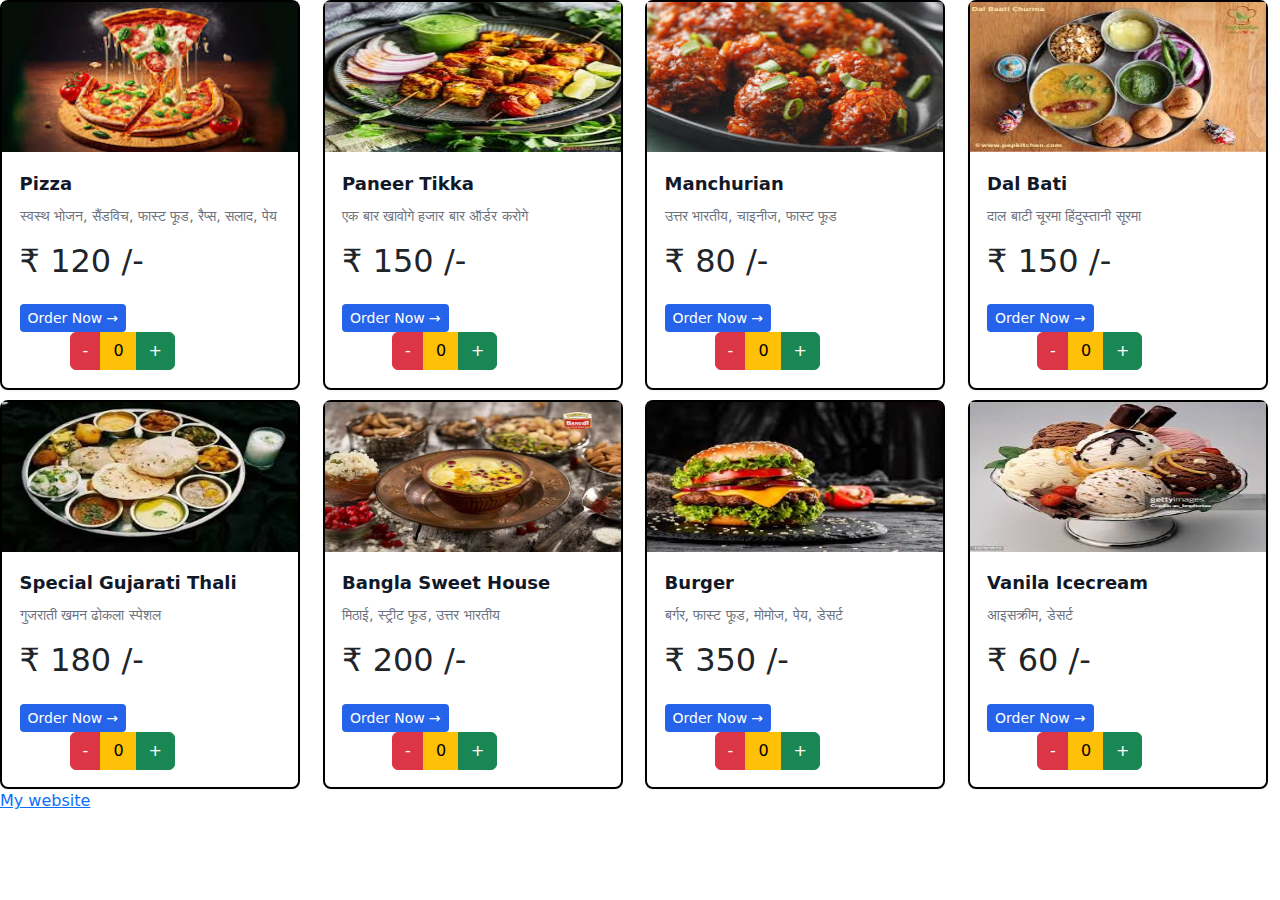
<file: Zomato/connector.html>
<!DOCTYPE html>
<html>

<head>
    <link href="https://cdn.jsdelivr.net/npm/bootstrap@5.3.3/dist/css/bootstrap.min.css" rel="stylesheet" integrity="sha384-QWTKZyjpPEjISv5WaRU9OFeRpok6YctnYmDr5pNlyT2bRjXh0JMhjY6hW+ALEwIH" crossorigin="anonymous">
    <title>Document</title>
    <style>
        .card {
            max-width: 300px;
            border-radius: 0.5rem;
            background-color: #fff;
            box-shadow: 0 1px 2px 0 rgba(0, 0, 0, 0.05);
            border: 2px solid black;
        }

        .card a {
            text-decoration: none
        }

        .content {
            padding: 1.1rem;
        }

        .image {
            /* object-fit: cover; */
            width: 100%;
            height: 150px;
        }

        .title {
            color: #111827;
            font-size: 1.125rem;
            line-height: 1.75rem;
            font-weight: 600;
        }

        .desc {
            margin-top: 0.5rem;
            color: #6B7280;
            font-size: 0.875rem;
            line-height: 1.25rem;
        }

        .action {
            display: inline-flex;
            margin-top: 1rem;
            color: #ffffff;
            font-size: 0.875rem;
            line-height: 1.25rem;
            font-weight: 500;
            align-items: center;
            gap: 0.25rem;
            background-color: #2563EB;
            padding: 4px 8px;
            border-radius: 4px;
        }

        .action span {
            transition: .3s ease;
        }

        .action:hover span {
            transform: translateX(4px);
        }

        .grid {
            display: grid;
            grid-template-columns: repeat(4, 1fr);
            gap: 10px;
        }
        @media (max-width: 992px) {
            .grid {
                grid-template-columns: repeat(2, 1fr);
            }
        }

        @media (max-width: 576px) {
            .grid {
                grid-template-columns: 1fr;
            }
        }


        .btn-group {
            margin-left: 50px;
        }
    </style>
</head>

<body>
    <div class="grid">
        <div class="card">
            <div><img class="image" src="Images/pizza.jpeg" alt=""></div>
            <div class="content">
                <a href="#">
                    <span class="title">
                        Pizza
                    </span>
                </a>

                <p class="desc">
                    स्वस्थ भोजन, सैंडविच, फास्ट फूड, रैप्स, सलाद, पेय
                </p>
                <h2> ₹ 120 /-</h2>

                <a class="action" href="#">
                    Order Now
                    <span aria-hidden="true">
                        →
                    </span>
                </a>
                <div class="btn-group" class="quantity" role="group" aria-label="Basic mixed styles example">
                    <button type="button" class="btn btn-danger" onclick="handle(this, -1)">-</button>
                    <button type="button" class="btn btn-warning any">0</button>
                    <button type="button" class="btn btn-success" onclick="handle(this, 1)">+</button>
                </div>
            </div>
        </div>

        <div class="card">
            <div><img class="image" src="Images/panir.jpeg" alt=""></div>
            <div class="content">
                <a href="#">
                    <span class="title">
                        Paneer Tikka
                    </span>
                </a>

                <p class="desc">
                    एक बार खावोगे हजार बार ऑर्डर करोगे
                </p>
                <h2> ₹ 150 /-</h2>

                <a class="action" href="#">
                    Order Now
                    <span aria-hidden="true">
                        →
                    </span>
                </a>
                <div class="btn-group" class="quantity" role="group" aria-label="Basic mixed styles example">
                    <button type="button" class="btn btn-danger" onclick="handle(this, -1)">-</button>
                    <button type="button" class="btn btn-warning any">0</button>
                    <button type="button" class="btn btn-success" onclick="handle(this, 1)">+</button>
                </div>
            </div>
        </div>

        <div class="card">
            <div><img class="image" src="Images/manchurian.jpeg" alt=""></div>
            <div class="content">
                <a href="#">
                    <span class="title">
                        Manchurian
                    </span>
                </a>

                <p class="desc">
                    उत्तर भारतीय, चाइनीज, फास्ट फूड </p>
                <h2> ₹ 80 /-</h2>

                <a class="action" href="#">
                    Order Now
                    <span aria-hidden="true">
                        →
                    </span>
                </a>
                <div class="btn-group" class="quantity" role="group" aria-label="Basic mixed styles example">
                    <button type="button" class="btn btn-danger" onclick="handle(this, -1)">-</button>
                    <button type="button" class="btn btn-warning any">0</button>
                    <button type="button" class="btn btn-success" onclick="handle(this, 1)">+</button>
                </div>
            </div>
        </div>

        <div class="card">
            <div><img class="image" src="Images/dal.jpeg" alt=""></div>
            <div class="content">
                <a href="#">
                    <span class="title">
                        Dal Bati
                    </span>
                </a>

                <p class="desc">
                    दाल बाटी चूरमा हिंदुस्तानी सूरमा
                </p>
                <h2> ₹ 150 /-</h2>

                <a class="action" href="#">
                    Order Now
                    <span aria-hidden="true">
                        →
                    </span>
                </a>
                <div class="btn-group" class="quantity" role="group" aria-label="Basic mixed styles example">
                    <button type="button" class="btn btn-danger" onclick="handle(this, -1)">-</button>
                    <button type="button" class="btn btn-warning any">0</button>
                    <button type="button" class="btn btn-success" onclick="handle(this, 1)">+</button>
                </div>
            </div>
        </div>

        <div class="card">
            <div><img class="image" src="Images/gujarati.jpeg" alt=""></div>
            <div class="content">
                <a href="#">
                    <span class="title">
                        Special Gujarati Thali
                    </span>
                </a>

                <p class="desc">
                    गुजराती खमन ढोकला स्पेशल
                </p>
                <h2> ₹ 180 /-</h2>

                <a class="action" href="#">
                    Order Now
                    <span aria-hidden="true">
                        →
                    </span>
                </a>
                <div class="btn-group" class="quantity" role="group" aria-label="Basic mixed styles example">
                    <button type="button" class="btn btn-danger" onclick="handle(this, -1)">-</button>
                    <button type="button" class="btn btn-warning any">0</button>
                    <button type="button" class="btn btn-success" onclick="handle(this, 1)">+</button>
                </div>
            </div>
        </div>

        <div class="card">
            <div><img class="image" src="Images/sweet.avif" alt=""></div>
            <div class="content">
                <a href="#">
                    <span class="title">
                        Bangla Sweet House
                    </span>
                </a>

                <p class="desc">
                    मिठाई, स्ट्रीट फूड, उत्तर भारतीय
                </p>
                <h2> ₹ 200 /-</h2>

                <a class="action" href="#">
                    Order Now
                    <span aria-hidden="true">
                        →
                    </span>
                </a>
                <div class="btn-group" class="quantity" role="group" aria-label="Basic mixed styles example">
                    <button type="button" class="btn btn-danger" onclick="handle(this, -1)">-</button>
                    <button type="button" class="btn btn-warning any">0</button>
                    <button type="button" class="btn btn-success" onclick="handle(this, 1)">+</button>
                </div>
            </div>
        </div>

        <div class="card">
            <div><img class="image" src="Images/burger.jpeg" alt=""></div>
            <div class="content">
                <a href="#">
                    <span class="title">
                        Burger
                    </span>
                </a>

                <p class="desc">
                    बर्गर, फास्ट फूड, मोमोज, पेय, डेसर्ट
                </p>
                <h2> ₹ 350 /-</h2>

                <a class="action" href="#">
                    Order Now
                    <span aria-hidden="true">
                        →
                    </span>
                </a>
                <div class="btn-group" class="quantity" role="group" aria-label="Basic mixed styles example">
                    <button type="button" class="btn btn-danger" onclick="handle(this, -1)">-</button>
                    <button type="button" class="btn btn-warning any">0</button>
                    <button type="button" class="btn btn-success" onclick="handle(this, 1)">+</button>
                </div>
            </div>
        </div>

        <div class="card">
            <div><img class="image" src="Images/icecream.jpeg" alt=""></div>
            <div class="content">
                <a href="#">
                    <span class="title">
                        Vanila Icecream
                    </span>
                </a>

                <p class="desc">
                    आइसक्रीम, डेसर्ट
                </p>
                <h2> ₹ 60 /-</h2>

                <a class="action" href="#">
                    Order Now
                    <span aria-hidden="true">
                        →
                    </span>
                </a>
                <div class="btn-group" class="quantity" role="group" aria-label="Basic mixed styles example">
                    <button type="button" class="btn btn-danger" onclick="handle(this, -1)">-</button>
                    <button type="button" class="btn btn-warning any">0</button>
                    <button type="button" class="btn btn-success" onclick="handle(this, 1)">+</button>
                </div>
            </div>
        </div>
    </div>
    <a href="http://127.0.0.1:5500/index.html">My website</a>
    <script src="https://cdn.jsdelivr.net/npm/bootstrap@5.3.3/dist/js/bootstrap.bundle.min.js" integrity="sha384-YvpcrYf0tY3lHB60NNkmXc5s9fDVZLESaAA55NDzOxhy9GkcIdslK1eN7N6jIeHz" crossorigin="anonymous"></script>
    <script>
        function handle(button, increment) {
            let countElement = button.parentElement.querySelector('.any');
            let count = parseInt(countElement.innerText);
            count += increment;
            if (count >= 0) {
                countElement.innerText = count;
            }
        }
    </script>
</body>

</html>
</file>
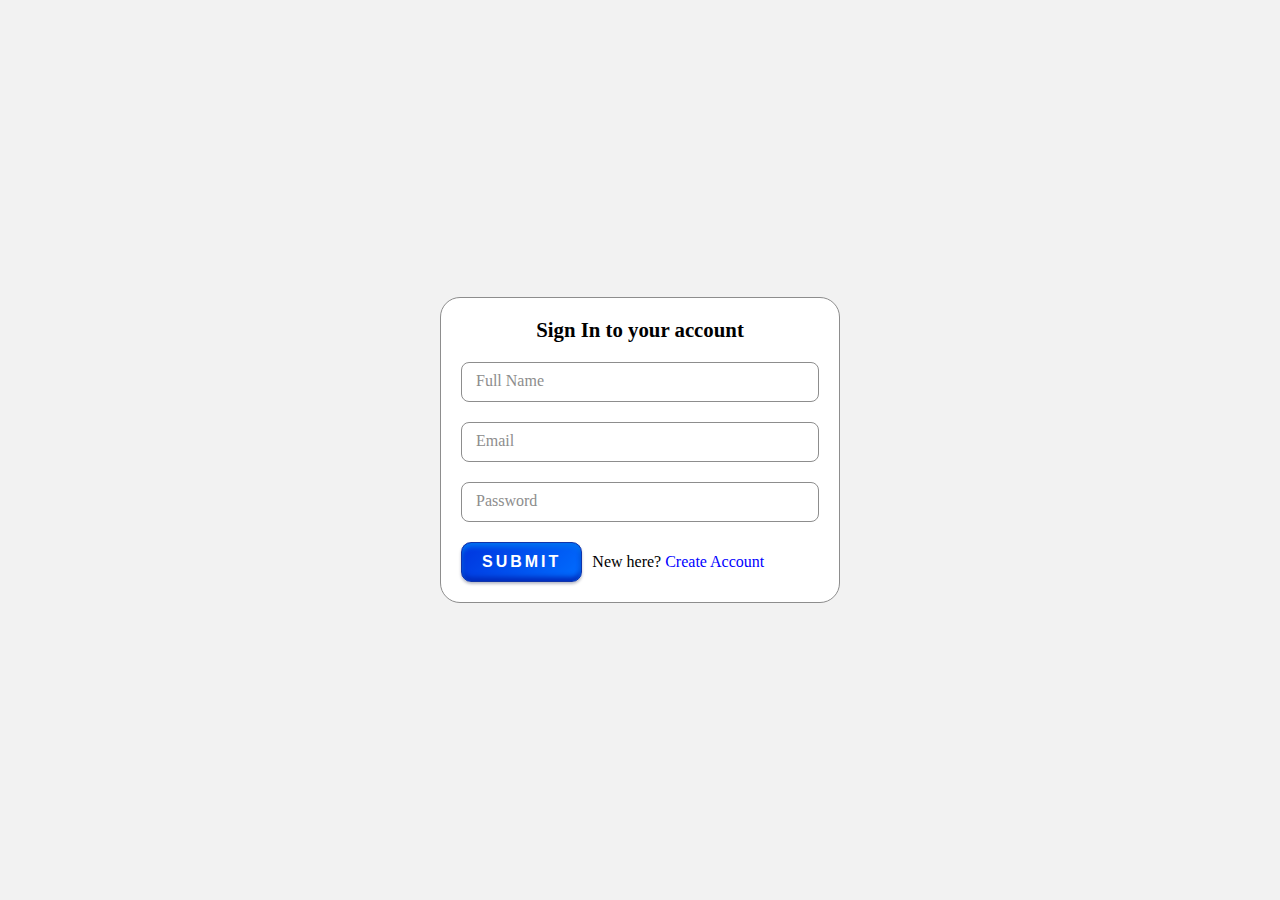
<file: Zomato/signin.html>
<!DOCTYPE html>
<html>
  <head>
    <title>Document</title>
    <style>
      * {
        box-sizing: border-box;
        margin: 0;
        padding: 0;
      }

      body {
        display: flex;
        align-items: center;
        justify-content: center;
        min-height: 100vh;
        background-color: #f2f2f2;
      }

      .container {
        border: solid 1px #8d8d8d;
        padding: 20px;
        border-radius: 20px;
        background-color: #fff;
        width: 90%;
        max-width: 400px;
        margin: auto;
      }

      .container .heading {
        font-size: 1.3rem;
        margin-bottom: 20px;
        font-weight: bolder;
        text-align: center;
      }

      .form {
        display: flex;
        flex-direction: column;
        gap: 20px;
      }

      .form .btn-container {
        width: 100%;
        display: flex;
        align-items: center;
        gap: 10px;
        flex-wrap: wrap;
        justify-content: center;
      }

      .form .btn {
        padding: 10px 20px;
        font-size: 1rem;
        text-transform: uppercase;
        letter-spacing: 3px;
        border-radius: 10px;
        border: solid 1px #1034aa;
        background: linear-gradient(135deg, #0034de, #006eff);
        color: #fff;
        font-weight: bolder;
        transition: all 0.2s ease;
        box-shadow: 0px 2px 3px #000d3848, inset 0px 4px 5px #0070f0,
          inset 0px -4px 5px #002cbb;
      }

      .form .btn:active {
        box-shadow: inset 0px 4px 5px #0070f0, inset 0px -4px 5px #002cbb;
        transform: scale(0.995);
      }

      .input-field {
        position: relative;
        width: 100%;
      }

      .input-field label {
        position: absolute;
        color: #8d8d8d;
        pointer-events: none;
        left: 15px;
        transform: translateY(0.6rem);
        transition: all 0.3s ease;
      }

      .input-field input {
        padding: 10px 15px;
        font-size: 1rem;
        border-radius: 8px;
        border: solid 1px #8d8d8d;
        width: 100%;
      }

      .input-field input:focus,
      .input-field input:valid {
        outline: none;
        border: solid 1px #0034de;
      }

      .input-field input:focus ~ label,
      .input-field input:valid ~ label {
        transform: translateY(-51%) translateX(-10px) scale(0.8);
        background-color: #fff;
        padding: 0px 5px;
        color: #0034de;
        font-weight: bold;
        letter-spacing: 1px;
        border-radius: 100px;
      }

      .a {
        text-decoration: none;
        color: white;
      }

      /* Responsive styles */
      @media (min-width: 600px) {
        .container {
          width: 50%;
          max-width: 400px;
        }

        .form .btn-container {
          justify-content: flex-start;
        }
      }
    </style>
  </head>
  <body>
    <div class="container">
      <div class="heading">Sign In to your account</div>
      <form class="form" action="">
        <div class="input-field">
          <input
            required
            autocomplete="off"
            type="text"
            name="text"
            id="username"
          />
          <label for="username">Full Name</label>
        </div>
        <div class="input-field">
          <input
            required
            autocomplete="off"
            type="email"
            name="email"
            id="email"
          />
          <label for="email">Email</label>
        </div>
        <div class="input-field">
          <input
            required
            autocomplete="off"
            type="password"
            name="text"
            id="password"
          />
          <label for="username">Password</label>
        </div>

        <div class="btn-container">
          <button class="btn" formaction="./index.html">Submit</button>
          <div class="acc-text">
            New here?
            <span style="color: #0000ff; cursor: pointer">Create Account</span>
          </div>
        </div>
      </form>
    </div>
  </body>
</html>
</file>
